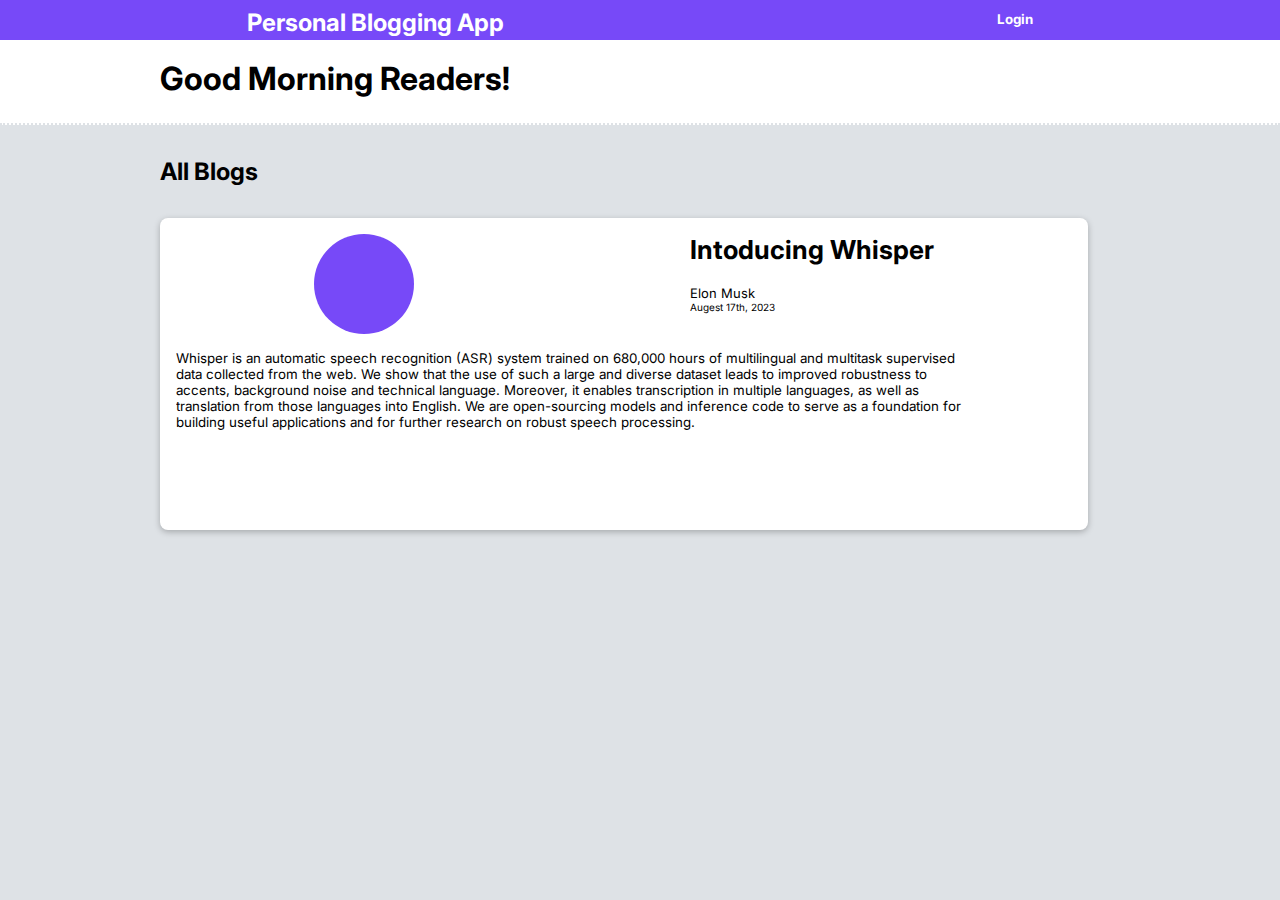
<file: index.html>
<!DOCTYPE html>
<html lang="en">
<head>
    <meta charset="UTF-8">
    <meta name="viewport" content="width=device-width, initial-scale=1.0">
    <title>Blog App || Blogs</title>
    <link rel="stylesheet" href="./style.css">
</head>
<body>
    <header>
        <nav>
            <h2>Personal Blogging App</h2>
            <a href="./login/"><button>Login</button></a>
        </nav>
        <div class="headerheading"><h1>Good Morning Readers!</h1></div>
    </header>
    <main>
        <h2>All Blogs</h2>
        <div id="contents">
            <div id="contentHeader">
                <div id="profileimg"></div>
                <div id="detail">
                <div id="blogtitle">Intoducing Whisper</div><br>
                <span id="authorName">Elon Musk</span> <span id="publishDate">Augest 17th, 2023</span>
            </div>
            </div>
            <div id="contentBody">
                <textarea name="blog" id="text" cols="30" rows="10" style="resize: none;">Whisper is an automatic speech recognition (ASR) system trained on 680,000 hours of multilingual and multitask supervised data collected from the web. We show that the use of such a large and diverse dataset leads to improved robustness to accents, background noise and technical language. Moreover, it enables transcription in multiple languages, as well as translation from those languages into English. We are open-sourcing models and inference code to serve as a foundation for building useful applications and for further research on robust speech processing.</textarea>
            </div>
        </div>
    </main>
</body>
</html>
</file>
<file: style.css>
@import url("https://fonts.googleapis.com/css2?family=Inter:wght@100;300;400;500;600;700;800;900&display=swap");
* {
  margin: 0;
  padding: 0;
  font-family: "Inter", sans-serif;
}
body {
  background-color: #dee2e6;
}

header nav {
  background-color: #7749f8;
  display: flex;
  justify-content: space-around;
  height: 1.5em;
  color: white;
  padding-bottom: 0.5em;
  padding-top: 0.5em;
}

header nav a {
  text-decoration: none;
  color: white;
}
header nav a button {
  /* text-decoration: none; */
  /* color: white; */
  /* font-weight: bold; */
  background-color: none;
  background: none;
  border-color: none;
  border: none;
  font-weight: bold;
  color: white;
  cursor: pointer;
}
header div {
  background-color: #ffffff;
  height: 4em;
  display: flex;
  text-align: center;
  padding-top: 1.5%;
  padding-left: 10rem;
  font-weight: bolder;
  border-bottom: dotted 2px #dee2e6;
}

main {
  padding-top: 2em;
  padding-left: 10rem;
}
main #contents {
  /* display: flex; */
  /* justify-content: center; */
  /* flex-direction: column; */
  background-color: white;
  width: 80%;
  /* height: 20%; */
  /* margin: 0 auto; */
  margin-top: 2em;
  padding: 1em;
  border-radius: 8px;
  box-shadow: 0px 2px 6px rgba(0, 0, 0, 0.253);
}

#contentHeader {
  display: flex;
  justify-content: space-around;
}
#profileimg {
  background-color: #7749f8;
  border-radius: 50%;
  height: 100px;
  width: 100px;
}
#detail {
  display: flex;
  flex-direction: column;
}
#blogtitle {
  font-size: 26px;
  font-weight: bold;
}
#authorName{
    font-size: small;

}
#publishDate{
    font-size: x-small;
}
#contentBody{
    /* margin: 0; */
    padding-top: 1em;
}
#text{
    width: 90%;
    border: none;
    background-color: transparent;
}
</file>
